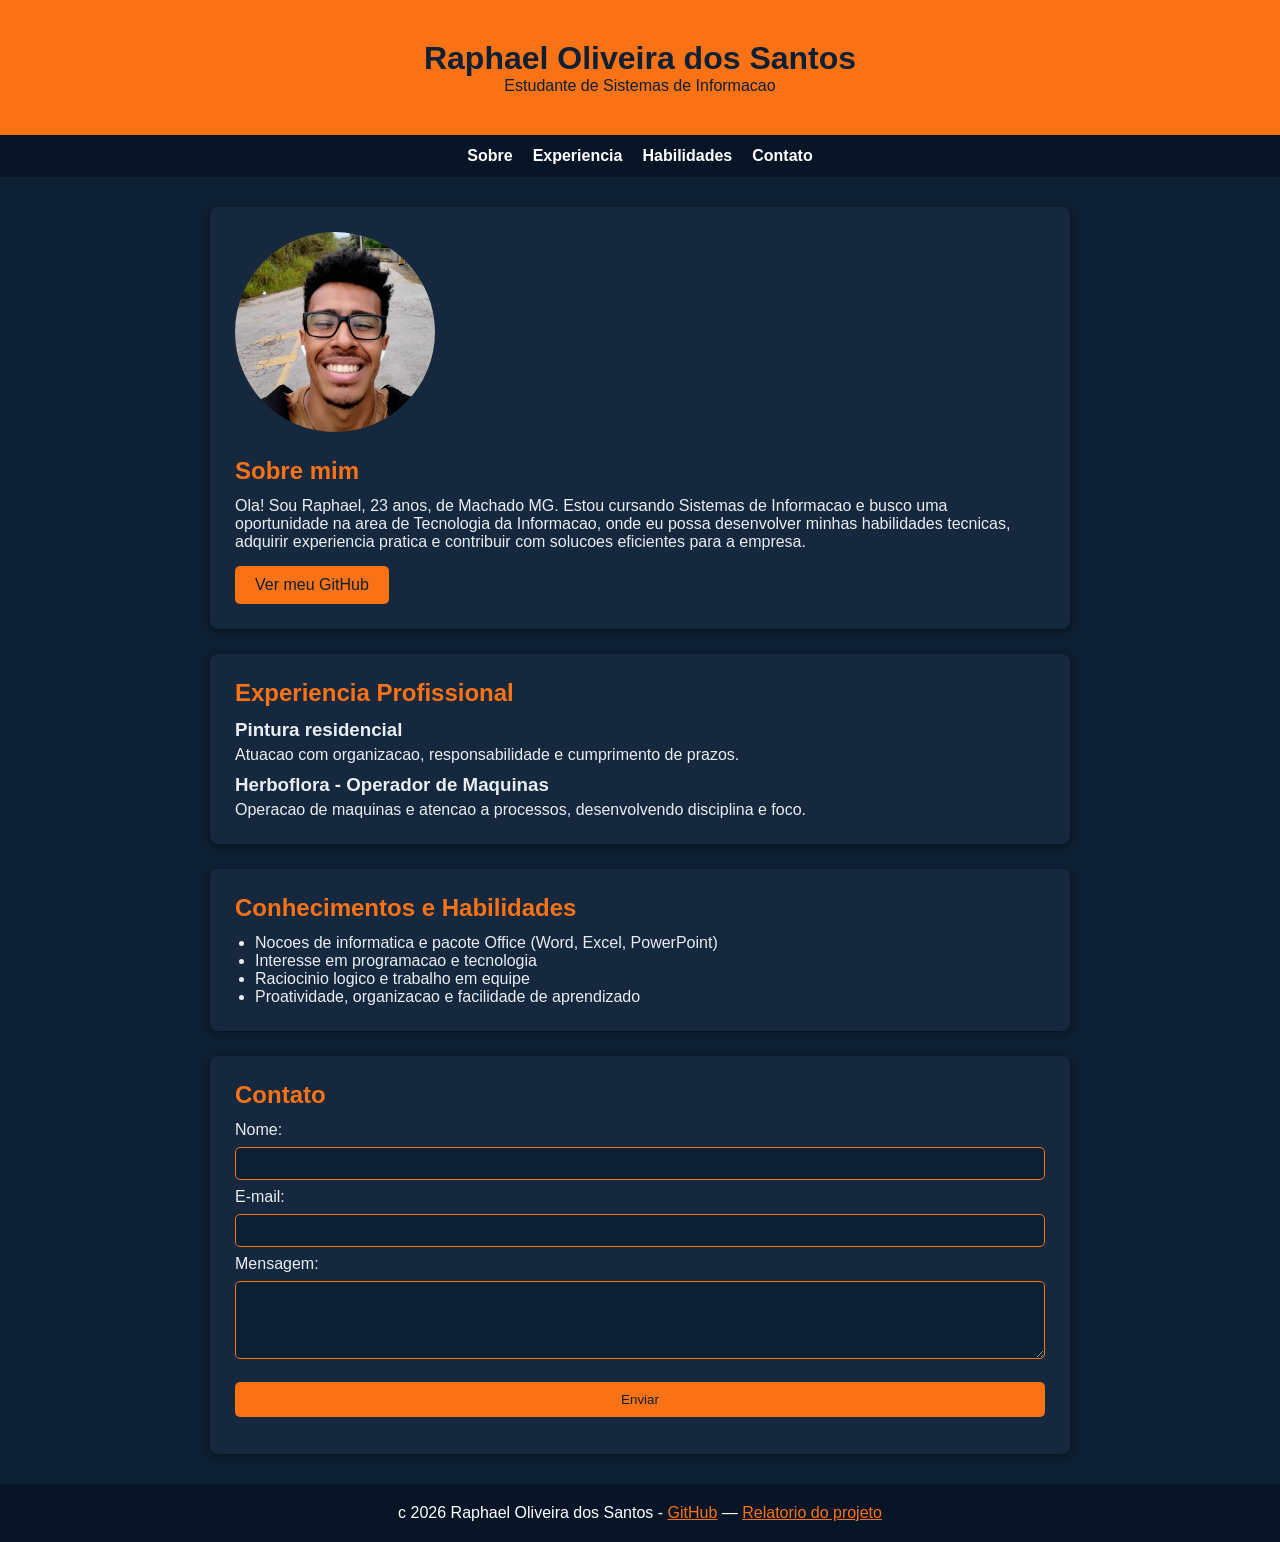
<file: index.html>
<!DOCTYPE html>
<html lang="pt-BR">
<head>
  <meta charset="UTF-8">
  <meta name="viewport" content="width=device-width, initial-scale=1.0">
  <title>Raphael Oliveira | Portfolio</title>
  <link rel="stylesheet" href="style.css">
</head>
<body>

  <header>
    <h1>Raphael Oliveira dos Santos</h1>
    <p>Estudante de Sistemas de Informacao</p>
  </header>

  <nav>
    <a href="#sobre">Sobre</a>
    <a href="#experiencia">Experiencia</a>
    <a href="#habilidades">Habilidades</a>
    <a href="#contato">Contato</a>
  </nav>

  <main>
    <section id="sobre" class="card">
      <img src="foto.jpeg" alt="Foto de Raphael Oliveira">
      <div>
        <h2>Sobre mim</h2>
        <p>
          Ola! Sou Raphael, 23 anos, de Machado MG.
          Estou cursando Sistemas de Informacao e busco uma oportunidade
          na area de Tecnologia da Informacao, onde eu possa desenvolver
          minhas habilidades tecnicas, adquirir experiencia pratica e
          contribuir com solucoes eficientes para a empresa.
        </p>
        <a class="botao" href="https://github.com/raphaeloliveira506-ctrl" target="_blank">
          Ver meu GitHub
        </a>
      </div>
    </section>

    <section id="experiencia" class="card">
      <h2>Experiencia Profissional</h2>
      <article>
        <h3>Pintura residencial</h3>
        <p>Atuacao com organizacao, responsabilidade e cumprimento de prazos.</p>
      </article>
      <article>
        <h3>Herboflora - Operador de Maquinas</h3>
        <p>Operacao de maquinas e atencao a processos, desenvolvendo disciplina e foco.</p>
      </article>
    </section>

    <section id="habilidades" class="card">
      <h2>Conhecimentos e Habilidades</h2>
      <ul>
        <li>Nocoes de informatica e pacote Office (Word, Excel, PowerPoint)</li>
        <li>Interesse em programacao e tecnologia</li>
        <li>Raciocinio logico e trabalho em equipe</li>
        <li>Proatividade, organizacao e facilidade de aprendizado</li>
      </ul>
    </section>

    <section id="contato" class="card">
      <h2>Contato</h2>
      <form id="form-contato">
        <label for="nome">Nome:</label>
        <input type="text" id="nome" name="nome" required>

        <label for="email">E-mail:</label>
        <input type="email" id="email" name="email" required>

        <label for="mensagem">Mensagem:</label>
        <textarea id="mensagem" name="mensagem" rows="4" required></textarea>

        <button type="submit">Enviar</button>
      </form>
      <p id="resposta"></p>
    </section>
  </main>

  <footer>
    <p>c <span id="ano"></span> Raphael Oliveira dos Santos -
      <a href="https://github.com/raphaeloliveira506-ctrl" target="_blank">GitHub</a> —
      <a href="relatorio.html">Relatorio do projeto</a>
    </p>
  </footer>

  <script src="script.js"></script>
</body>
</html>
</file>
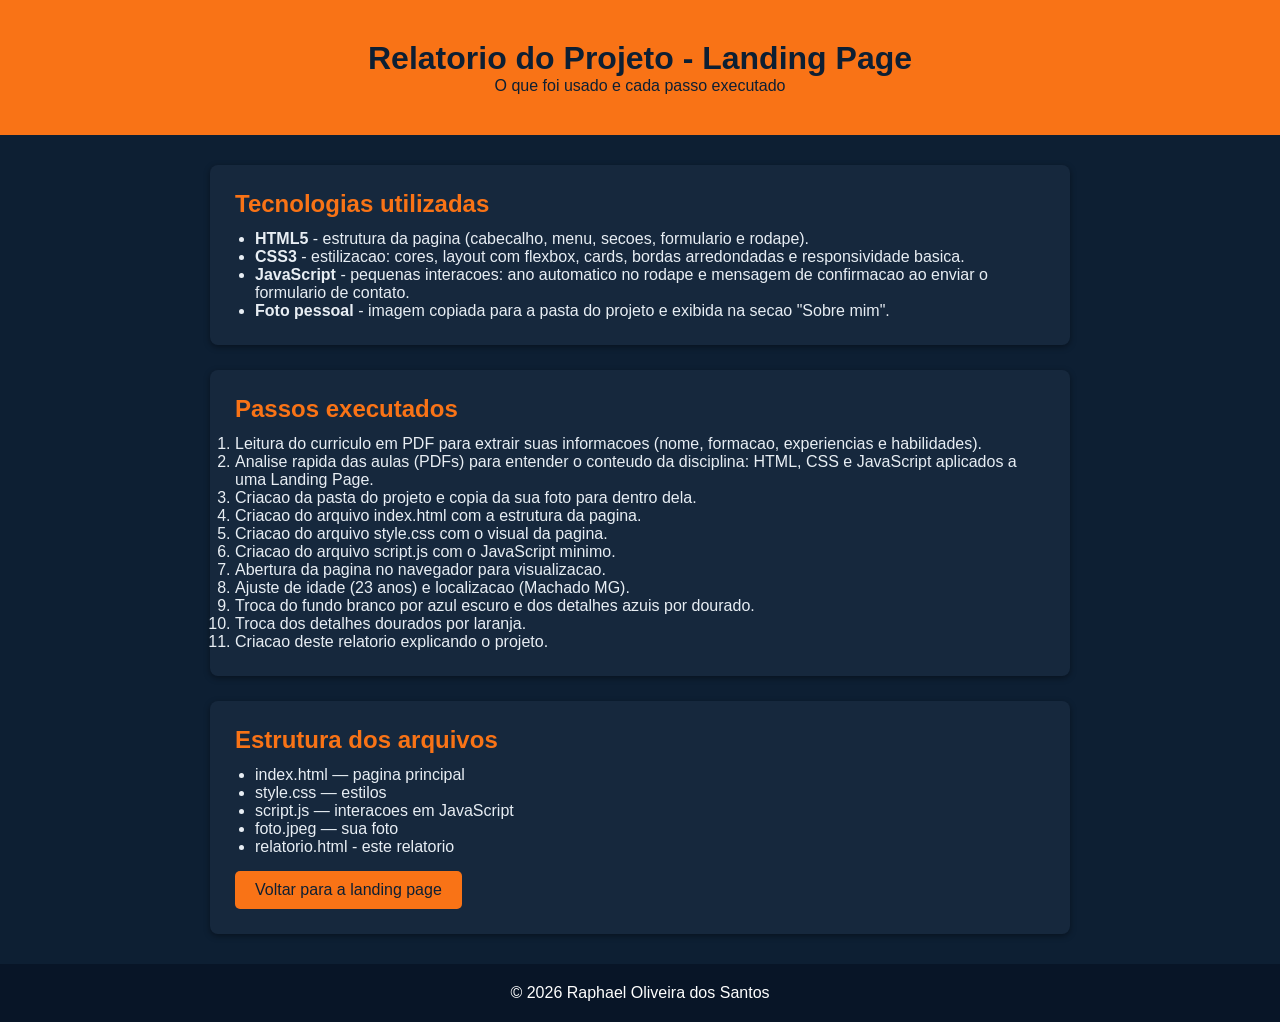
<file: relatorio.html>
<!DOCTYPE html>
<html lang="pt-BR">
<head>
  <meta charset="UTF-8">
  <meta name="viewport" content="width=device-width, initial-scale=1.0">
  <title>Relatorio do Projeto | Landing Page</title>
  <link rel="stylesheet" href="style.css">
</head>
<body>

  <header>
    <h1>Relatorio do Projeto - Landing Page</h1>
    <p>O que foi usado e cada passo executado</p>
  </header>

  <main>
    <section class="card">
      <h2>Tecnologias utilizadas</h2>
      <ul>
        <li><strong>HTML5</strong> - estrutura da pagina (cabecalho, menu, secoes, formulario e rodape).</li>
        <li><strong>CSS3</strong> - estilizacao: cores, layout com flexbox, cards, bordas arredondadas e responsividade basica.</li>
        <li><strong>JavaScript</strong> - pequenas interacoes: ano automatico no rodape e mensagem de confirmacao ao enviar o formulario de contato.</li>
        <li><strong>Foto pessoal</strong> - imagem copiada para a pasta do projeto e exibida na secao "Sobre mim".</li>
      </ul>
    </section>

    <section class="card">
      <h2>Passos executados</h2>
      <ol>
        <li>Leitura do curriculo em PDF para extrair suas informacoes (nome, formacao, experiencias e habilidades).</li>
        <li>Analise rapida das aulas (PDFs) para entender o conteudo da disciplina: HTML, CSS e JavaScript aplicados a uma Landing Page.</li>
        <li>Criacao da pasta do projeto e copia da sua foto para dentro dela.</li>
        <li>Criacao do arquivo <code>index.html</code> com a estrutura da pagina.</li>
        <li>Criacao do arquivo <code>style.css</code> com o visual da pagina.</li>
        <li>Criacao do arquivo <code>script.js</code> com o JavaScript minimo.</li>
        <li>Abertura da pagina no navegador para visualizacao.</li>
        <li>Ajuste de idade (23 anos) e localizacao (Machado MG).</li>
        <li>Troca do fundo branco por azul escuro e dos detalhes azuis por dourado.</li>
        <li>Troca dos detalhes dourados por laranja.</li>
        <li>Criacao deste relatorio explicando o projeto.</li>
      </ol>
    </section>

    <section class="card">
      <h2>Estrutura dos arquivos</h2>
      <ul>
        <li><code>index.html</code> — pagina principal</li>
        <li><code>style.css</code> — estilos</li>
        <li><code>script.js</code> — interacoes em JavaScript</li>
        <li><code>foto.jpeg</code> — sua foto</li>
        <li><code>relatorio.html</code> - este relatorio</li>
      </ul>
      <p><a class="botao" href="index.html">Voltar para a landing page</a></p>
    </section>
  </main>

  <footer>
    <p>© <span id="ano"></span> Raphael Oliveira dos Santos</p>
  </footer>

  <script src="script.js"></script>
</body>
</html>
</file>
<file: style.css>
* {
  margin: 0;
  padding: 0;
  box-sizing: border-box;
  font-family: Arial, sans-serif;
}

body {
  background-color: #0d1f33;
  color: #e8eef4;
}

header {
  background-color: #f97316;
  color: #0d1f33;
  text-align: center;
  padding: 40px 20px;
}

nav {
  background-color: #081527;
  color: #fff;
  display: flex;
  justify-content: center;
  gap: 20px;
  padding: 12px;
  flex-wrap: wrap;
}

nav a {
  color: #fff;
  text-decoration: none;
  font-weight: bold;
}

nav a:hover {
  color: #f97316;
  text-decoration: underline;
}

main {
  max-width: 900px;
  margin: 30px auto;
  padding: 0 20px;
}

.card {
  background-color: #16283d;
  border-radius: 8px;
  padding: 25px;
  margin-bottom: 25px;
  box-shadow: 0 2px 6px rgba(0, 0, 0, 0.4);
}

#sobre {
  display: flex;
  gap: 25px;
  align-items: center;
  flex-wrap: wrap;
}

#sobre img {
  width: 200px;
  border-radius: 50%;
  object-fit: cover;
  height: 200px;
}

h2 {
  color: #f97316;
  margin-bottom: 12px;
}

h3 {
  margin: 10px 0 5px;
}

ul {
  margin-left: 20px;
}

.botao, button {
  display: inline-block;
  margin-top: 15px;
  background-color: #f97316;
  color: #0d1f33;
  border: none;
  padding: 10px 20px;
  border-radius: 5px;
  cursor: pointer;
  text-decoration: none;
}

.botao:hover, button:hover {
  background-color: #ea580c;
}

form {
  display: flex;
  flex-direction: column;
  gap: 8px;
}

input, textarea {
  padding: 8px;
  border: 1px solid #f97316;
  border-radius: 5px;
  background-color: #0d1f33;
  color: #e8eef4;
}

#resposta {
  margin-top: 12px;
  color: #f97316;
  font-weight: bold;
}

footer {
  text-align: center;
  padding: 20px;
  background-color: #081527;
  color: #fff;
}

footer a {
  color: #f97316;
}
</file>
